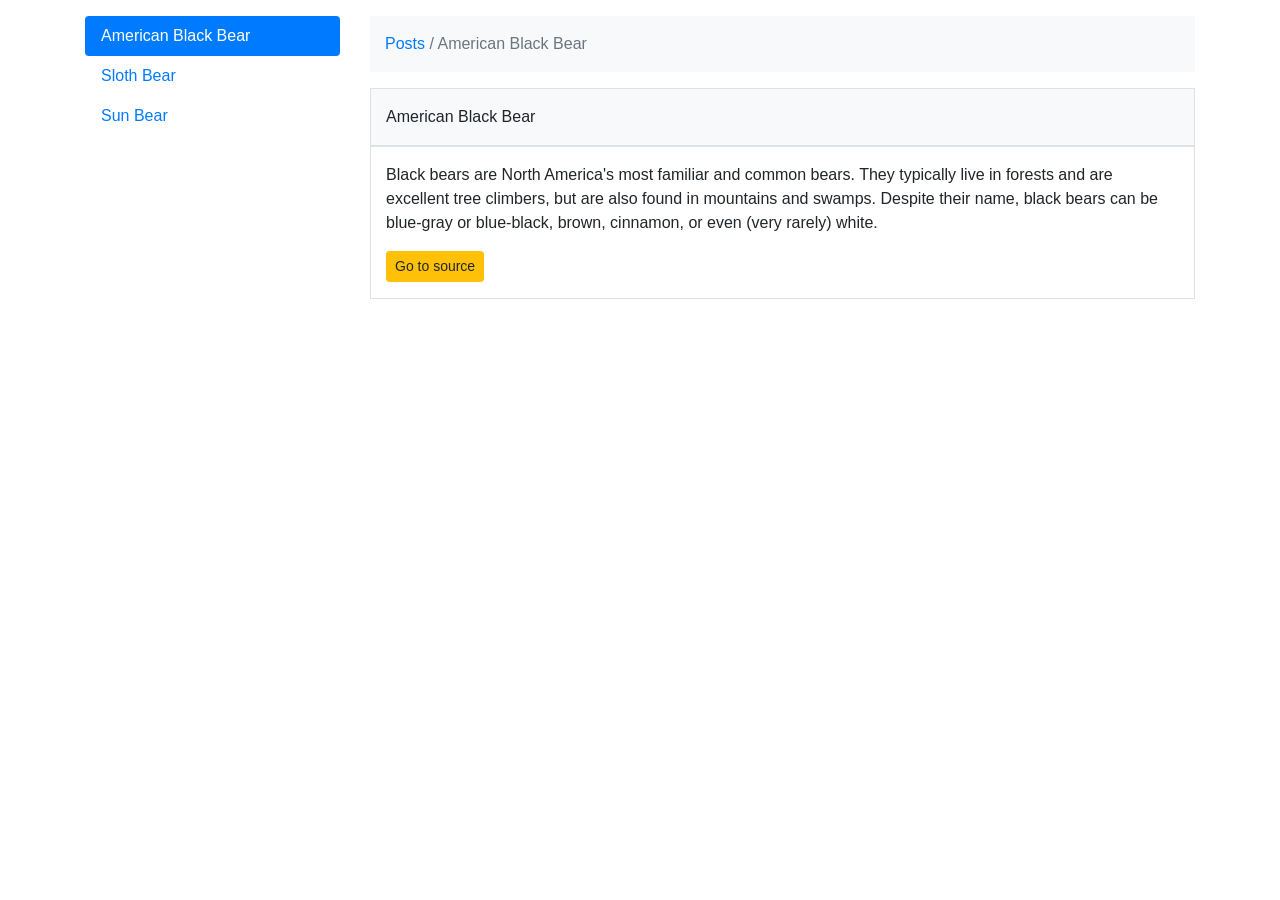
<file: index-previoussoltuion.html>
<!DOCTYPE html>
<html lang="en">
  <head>
    <!-- Required meta tags -->
    <meta charset="utf-8" />
    <meta
      name="viewport"
      content="width=device-width, initial-scale=1, shrink-to-fit=no"
    />

    <title>All about bears</title>

    <link
      rel="stylesheet"
      href="https://stackpath.bootstrapcdn.com/bootstrap/4.5.2/css/bootstrap.min.css"
      integrity="sha384-JcKb8q3iqJ61gNV9KGb8thSsNjpSL0n8PARn9HuZOnIxN0hoP+VmmDGMN5t9UJ0Z"
      crossorigin="anonymous"
    />
  </head>

  <body>
    <div class="container py-3">
      <div class="row">
        <div class="container col-3">
          <div class="row">
            <div class="col">
              <div
                class="nav flex-column nav-pills"
                id="bears"
                role="tablist"
                aria-orientation="vertical"
              >
                <a
                  class="nav-link active"
                  id="american-black-bear"
                  data-toggle="pill"
                  href="#v-pills-home"
                  role="tab"
                  aria-controls="v-pills-home"
                  aria-selected="true"
                  >American Black Bear</a
                >
                <a
                  class="nav-link"
                  id="sloth-bear"
                  data-toggle="pill"
                  href="#v-pills-profile"
                  role="tab"
                  aria-controls="v-pills-profile"
                  aria-selected="false"
                  >Sloth Bear</a
                >
                <a
                  class="nav-link"
                  id="sun-bear"
                  data-toggle="pill"
                  href="#v-pills-messages"
                  role="tab"
                  aria-controls="v-pills-messages"
                  aria-selected="false"
                  >Sun Bear</a
                >
              </div>
            </div>
          </div>
        </div>

        <div class="container col">
          <div class="container bg-light">
            <p class="py-3 align-middle text-muted">
              <a href="">Posts</a> / American Black Bear
            </p>
          </div>

          <div class="container border pt-3 bg-light">
            <p class="align-middle">American Black Bear</p>
          </div>
          <div class="container border py-3">
            <p>
              Black bears are North America's most familiar and common bears.
              They typically live in forests and are excellent tree climbers,
              but are also found in mountains and swamps. Despite their name,
              black bears can be blue-gray or blue-black, brown, cinnamon, or
              even (very rarely) white.
            </p>
            <a class="btn btn-warning btn-sm" href="#" role="button"
              >Go to source</a
            >
          </div>
        </div>
      </div>
    </div>
  </body>
</html>
</file>
